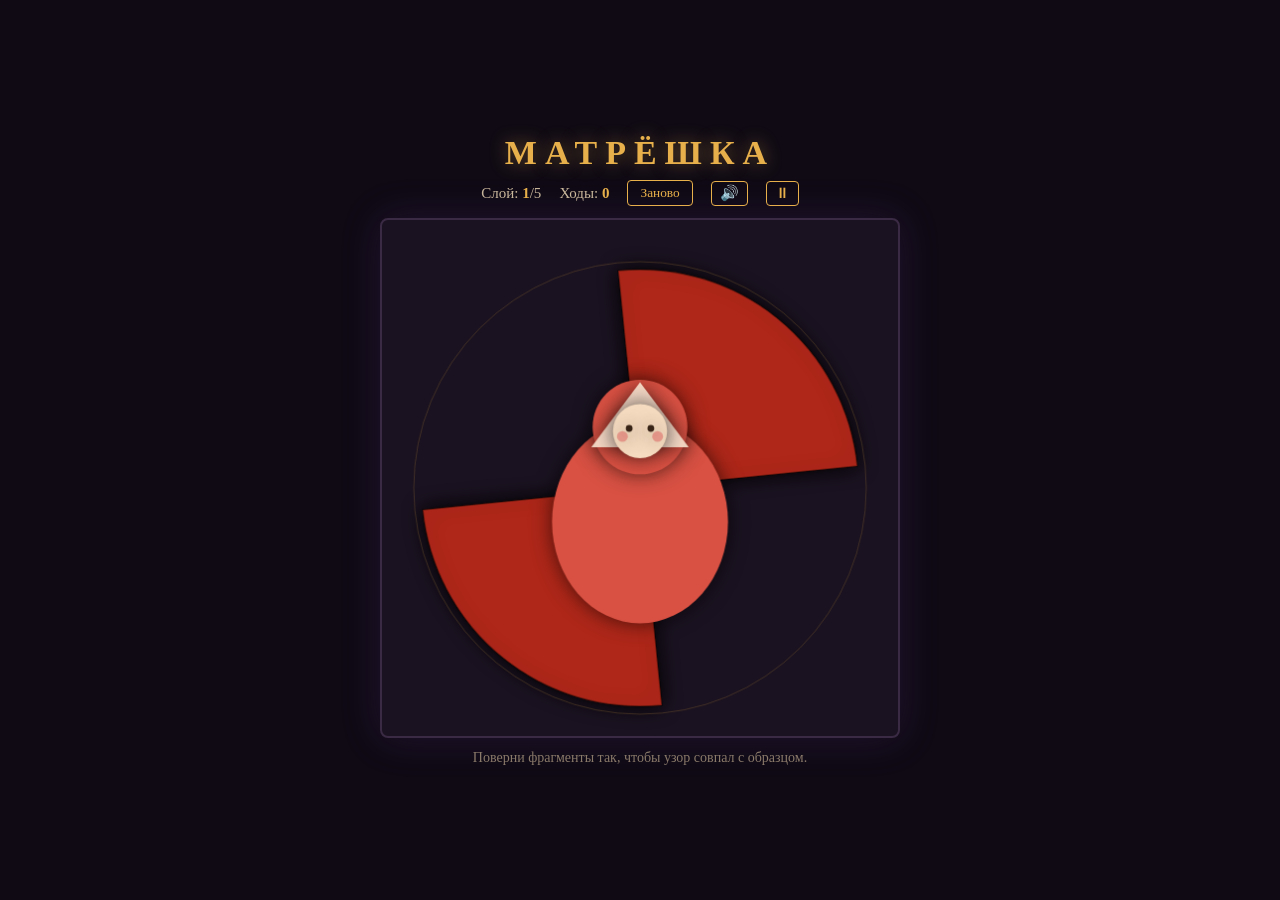
<file: 01_matryoshka/index.html>
<!DOCTYPE html>
<html lang="ru">
<head>
<meta charset="utf-8">
<meta name="viewport" content="width=device-width, initial-scale=1">
<title>Матрёшка — рекурсивный паззл</title>
<link rel="stylesheet" href="css/style.css">
  <link rel="stylesheet" href="css/qa.css">
</head>
<body>
<div id="app">
  <header>
    <h1>МАТРЁШКА</h1>
    <div id="hud">
      <span>Слой: <b id="layer">1</b>/5</span>
      <span>Ходы: <b id="moves">0</b></span>
      <button id="btn-reset">Заново</button>
    </div>
  </header>
  <canvas id="view" width="520" height="520"></canvas>
  <p id="hint">Поверни фрагменты так, чтобы узор совпал с образцом.</p>
  <div id="win" class="hidden">
    <h2>КУКЛА СОБРАНА</h2>
    <p>Все 5 слоёв раскрыты.</p>
    <button id="btn-again">Ещё раз</button>
  </div>
</div>
<script src="js/game.js"></script>
  <script src="js/qa.js"></script>
</body>
</html>
</file>
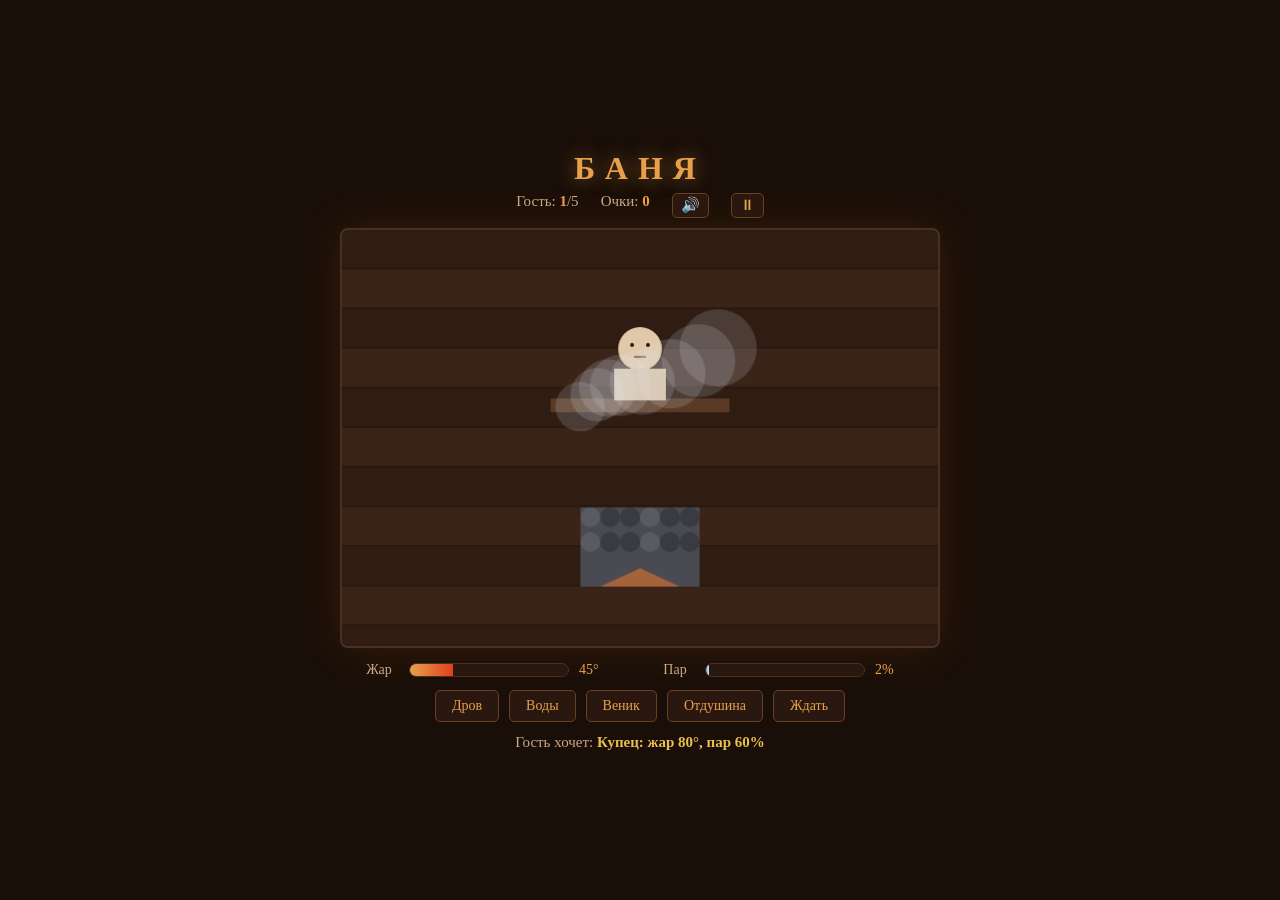
<file: 02_banya/index.html>
<!DOCTYPE html>
<html lang="ru">
<head>
<meta charset="utf-8">
<meta name="viewport" content="width=device-width, initial-scale=1">
<title>Баня — симулятор парения</title>
<link rel="stylesheet" href="css/style.css">
  <link rel="stylesheet" href="css/qa.css">
</head>
<body>
<div id="app">
  <header>
    <h1>БАНЯ</h1>
    <div id="hud">
      <span>Гость: <b id="guest">1</b>/5</span>
      <span>Очки: <b id="score">0</b></span>
    </div>
  </header>
  <canvas id="view" width="600" height="420"></canvas>
  <div id="gauges">
    <div class="gauge">
      <label>Жар</label>
      <div class="bar"><div id="heat-bar"></div></div>
      <span id="heat-val">60°</span>
    </div>
    <div class="gauge">
      <label>Пар</label>
      <div class="bar"><div id="steam-bar"></div></div>
      <span id="steam-val">0%</span>
    </div>
  </div>
  <div id="controls">
    <button data-act="wood">Дров</button>
    <button data-act="water">Воды</button>
    <button data-act="venik">Веник</button>
    <button data-act="vent">Отдушина</button>
    <button data-act="rest">Ждать</button>
  </div>
  <p id="hint">Гость хочет: <b id="want">?</b></p>
  <div id="win" class="hidden">
    <h2>ВСЕ ДОВОЛЬНЫ</h2>
    <p>Счёт: <b id="final-score">0</b></p>
    <button id="btn-again">Ещё раз</button>
  </div>
</div>
<script src="js/game.js"></script>
  <script src="js/qa.js"></script>
</body>
</html>
</file>
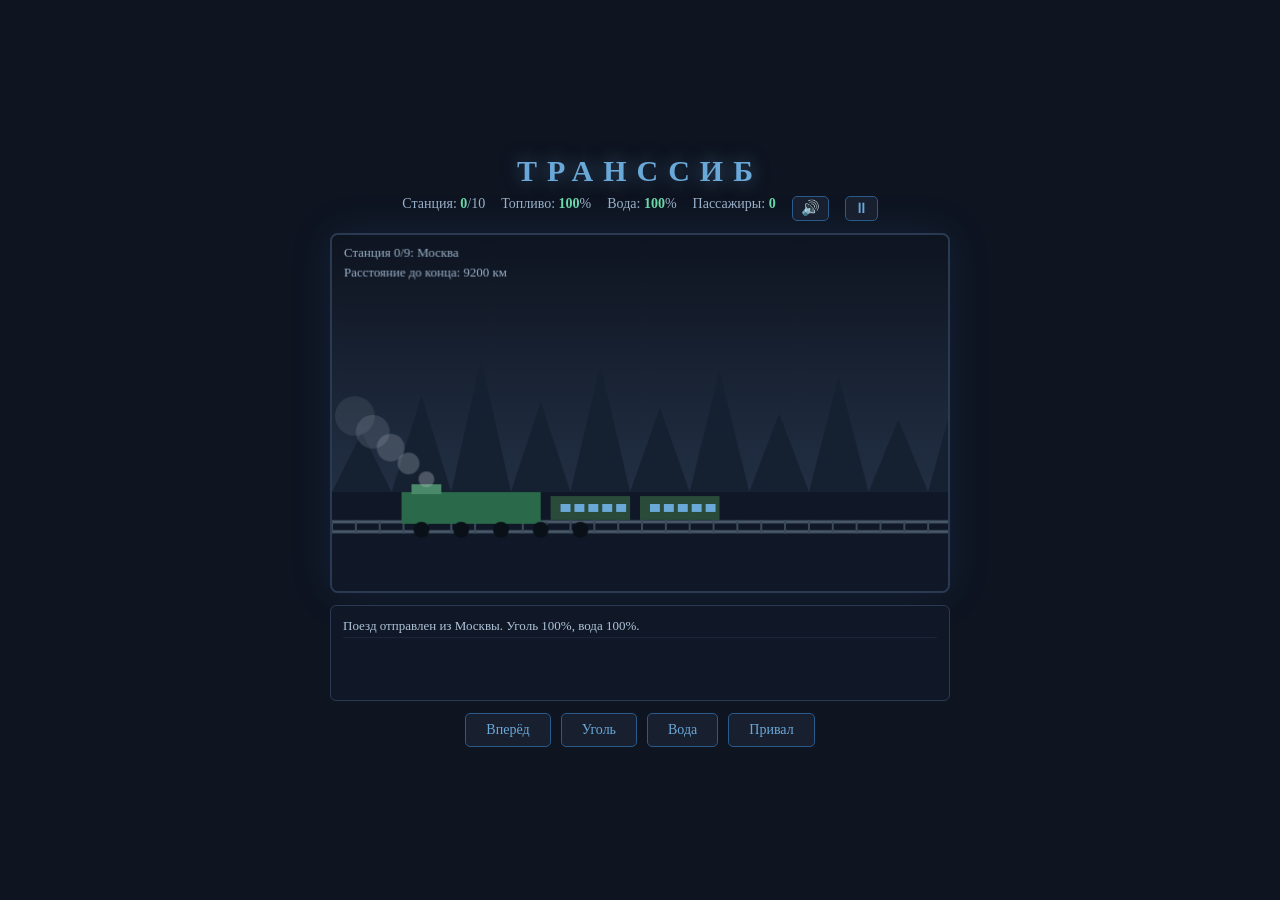
<file: 03_transsib/index.html>
<!DOCTYPE html>
<html lang="ru">
<head>
<meta charset="utf-8">
<meta name="viewport" content="width=device-width, initial-scale=1">
<title>Транссиб — менеджмент поезда</title>
<link rel="stylesheet" href="css/style.css">
  <link rel="stylesheet" href="css/qa.css">
</head>
<body>
<div id="app">
  <header>
    <h1>ТРАНССИБ</h1>
    <div id="hud">
      <span>Станция: <b id="station">0</b>/10</span>
      <span>Топливо: <b id="coal">100</b>%</span>
      <span>Вода: <b id="water">100</b>%</span>
      <span>Пассажиры: <b id="passengers">0</b></span>
    </div>
  </header>
  <canvas id="view" width="620" height="360"></canvas>
  <div id="log"></div>
  <div id="controls">
    <button id="btn-go">Вперёд</button>
    <button id="btn-coal">Уголь</button>
    <button id="btn-water">Вода</button>
    <button id="btn-rest">Привал</button>
  </div>
  <div id="win" class="hidden">
    <h2 id="end-title">МОСКВА!</h2>
    <p id="end-text"></p>
    <button id="btn-again">Ещё раз</button>
  </div>
</div>
<script src="js/game.js"></script>
  <script src="js/qa.js"></script>
</body>
</html>
</file>
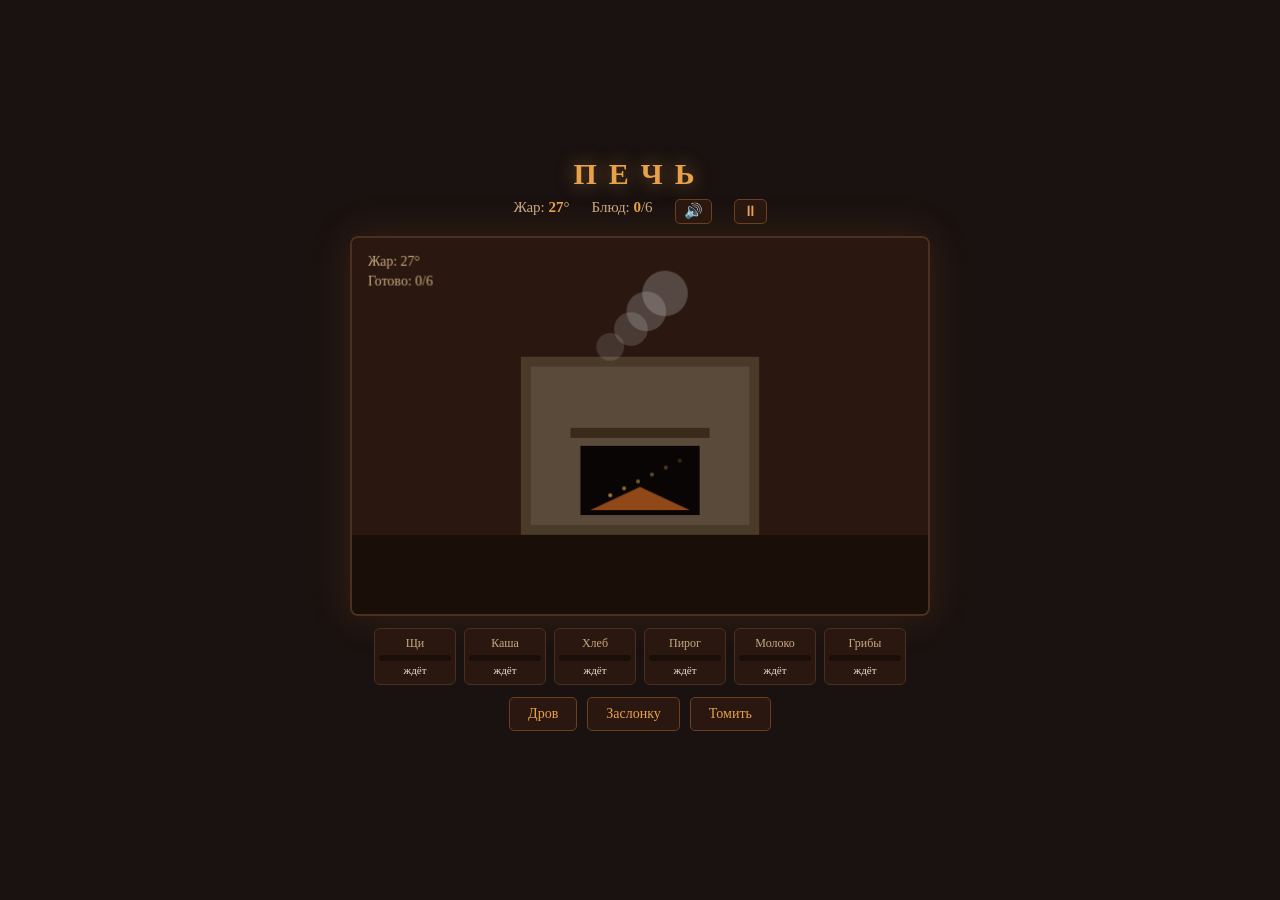
<file: 04_pech/index.html>
<!DOCTYPE html>
<html lang="ru">
<head>
<meta charset="utf-8">
<meta name="viewport" content="width=device-width, initial-scale=1">
<title>Русская печь — тайм-менеджмент томления</title>
<link rel="stylesheet" href="css/style.css">
  <link rel="stylesheet" href="css/qa.css">
</head>
<body>
<div id="app">
  <header>
    <h1>ПЕЧЬ</h1>
    <div id="hud">
      <span>Жар: <b id="heat">0</b>°</span>
      <span>Блюд: <b id="dishes">0</b>/6</span>
    </div>
  </header>
  <canvas id="view" width="580" height="380"></canvas>
  <div id="pots"></div>
  <div id="controls">
    <button data-act="wood">Дров</button>
    <button data-act="damper">Заслонку</button>
    <button data-act="wait">Томить</button>
  </div>
  <div id="win" class="hidden">
    <h2 id="end-title">ПЕЧЬ ИСТОПЛЕНА</h2>
    <p id="end-text"></p>
    <button id="btn-again">Ещё раз</button>
  </div>
</div>
<script src="js/game.js"></script>
  <script src="js/qa.js"></script>
</body>
</html>
</file>
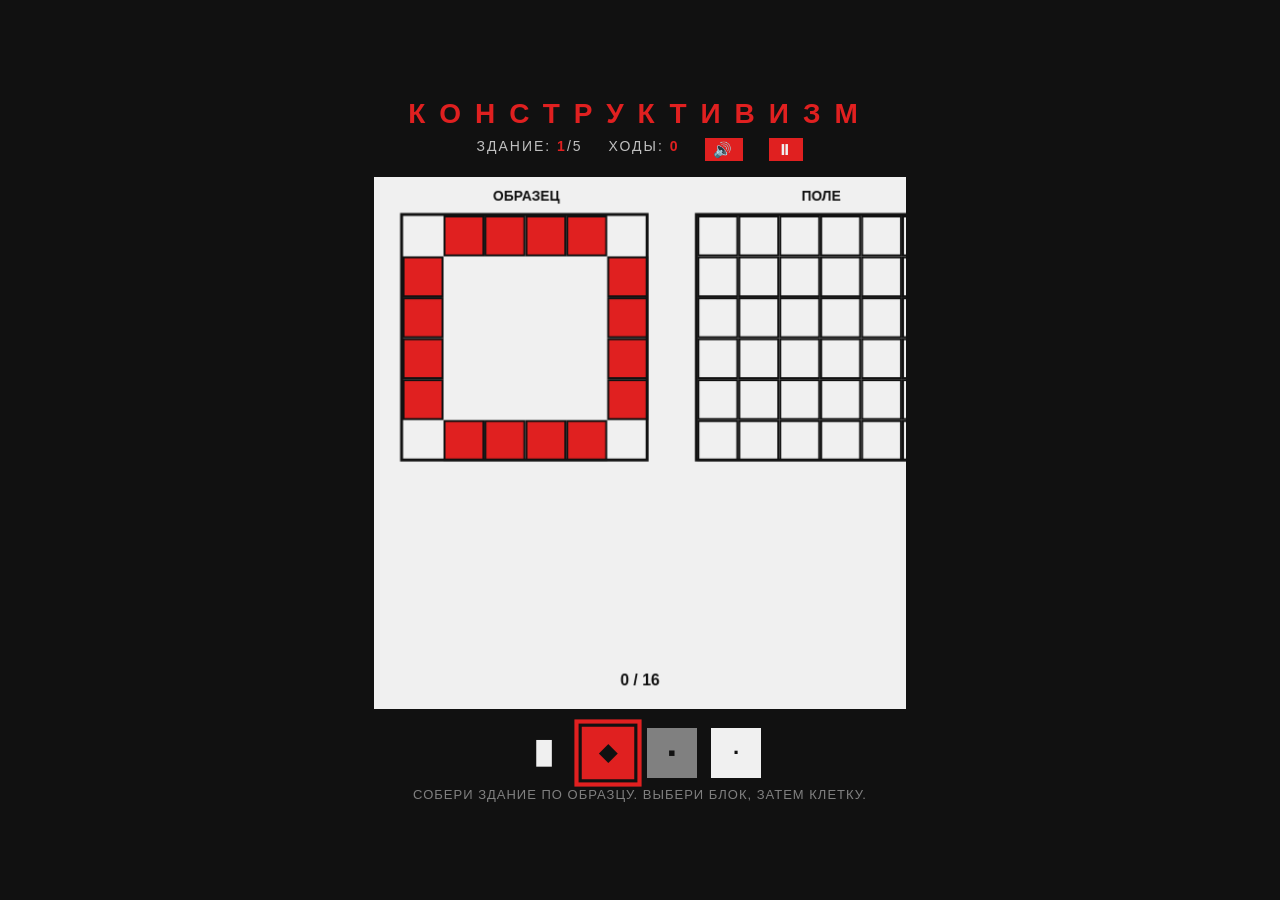
<file: 05_konstruktivizm/index.html>
<!DOCTYPE html>
<html lang="ru">
<head>
<meta charset="utf-8">
<meta name="viewport" content="width=device-width, initial-scale=1">
<title>Конструктивизм — архитектурный паззл</title>
<link rel="stylesheet" href="css/style.css">
  <link rel="stylesheet" href="css/qa.css">
</head>
<body>
<div id="app">
  <header>
    <h1>КОНСТРУКТИВИЗМ</h1>
    <div id="hud">
      <span>Здание: <b id="bldg">1</b>/5</span>
      <span>Ходы: <b id="moves">0</b></span>
    </div>
  </header>
  <canvas id="view" width="540" height="540"></canvas>
  <div id="palette"></div>
  <p id="hint">Собери здание по образцу. Выбери блок, затем клетку.</p>
  <div id="win" class="hidden">
    <h2>ГОРОД ПОСТРОЕН</h2>
    <p id="end-text"></p>
    <button id="btn-again">Ещё раз</button>
  </div>
</div>
<script src="js/game.js"></script>
  <script src="js/qa.js"></script>
</body>
</html>
</file>
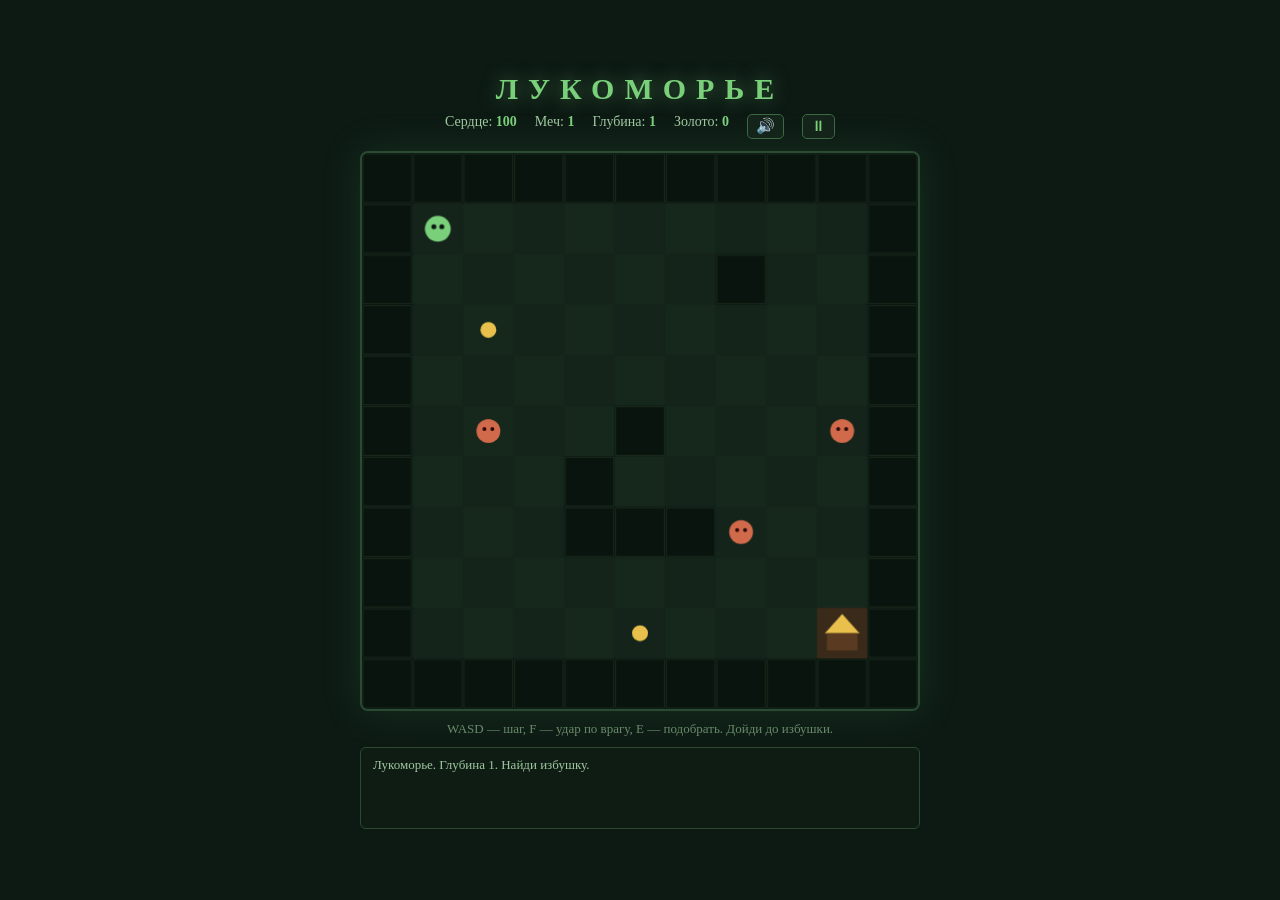
<file: 06_lukomorye/index.html>
<!DOCTYPE html>
<html lang="ru">
<head>
<meta charset="utf-8">
<meta name="viewport" content="width=device-width, initial-scale=1">
<title>Лукоморье — сказочный рогалик</title>
<link rel="stylesheet" href="css/style.css">
  <link rel="stylesheet" href="css/qa.css">
</head>
<body>
<div id="app">
  <header>
    <h1>ЛУКОМОРЬЕ</h1>
    <div id="hud">
      <span>Сердце: <b id="hp">100</b></span>
      <span>Меч: <b id="sword">1</b></span>
      <span>Глубина: <b id="depth">1</b></span>
      <span>Золото: <b id="gold">0</b></span>
    </div>
  </header>
  <canvas id="view" width="560" height="560"></canvas>
  <p id="hint">WASD — шаг, F — удар по врагу, E — подобрать. Дойди до избушки.</p>
  <div id="log"></div>
  <div id="win" class="hidden">
    <h2 id="end-title">ИЗБУШКА НАЙДЕНА</h2>
    <p id="end-text"></p>
    <button id="btn-again">Новый забег</button>
  </div>
</div>
<script src="js/game.js"></script>
  <script src="js/qa.js"></script>
</body>
</html>
</file>
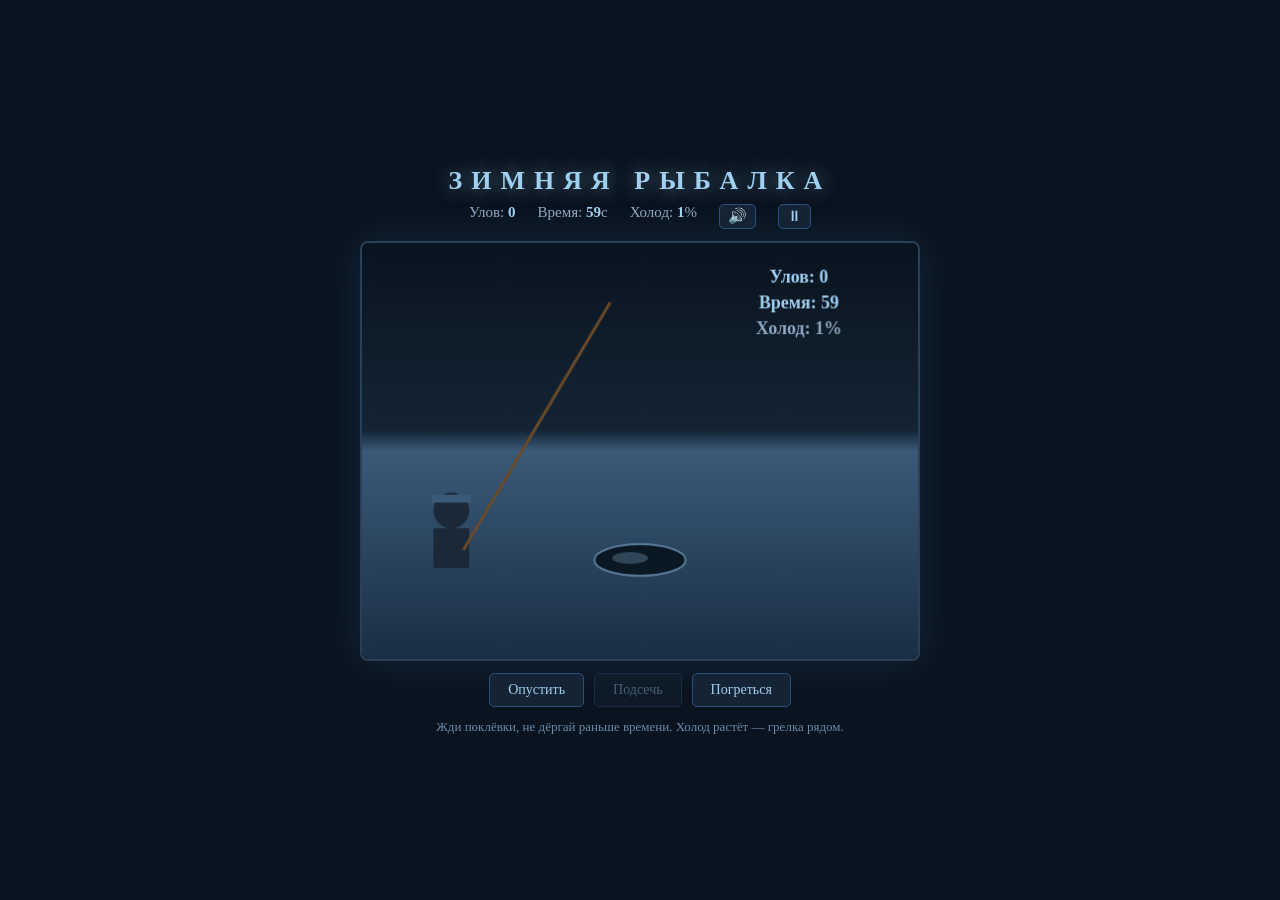
<file: 07_rybalka/index.html>
<!DOCTYPE html>
<html lang="ru">
<head>
<meta charset="utf-8">
<meta name="viewport" content="width=device-width, initial-scale=1">
<title>Зимняя рыбалка — лёд, лунка, терпение</title>
<link rel="stylesheet" href="css/style.css">
  <link rel="stylesheet" href="css/qa.css">
</head>
<body>
<div id="app">
  <header>
    <h1>ЗИМНЯЯ РЫБАЛКА</h1>
    <div id="hud">
      <span>Улов: <b id="catch">0</b></span>
      <span>Время: <b id="time">60</b>с</span>
      <span>Холод: <b id="cold">0</b>%</span>
    </div>
  </header>
  <canvas id="view" width="560" height="420"></canvas>
  <div id="controls">
    <button id="btn-drop">Опустить</button>
    <button id="btn-pull">Подсечь</button>
    <button id="btn-warm">Погреться</button>
  </div>
  <p id="hint">Жди поклёвки, не дёргай раньше времени. Холод растёт — грелка рядом.</p>
  <div id="win" class="hidden">
    <h2 id="end-title">РЫБАЛКА УДАЛАСЬ</h2>
    <p id="end-text"></p>
    <button id="btn-again">Ещё раз</button>
  </div>
</div>
<script src="js/game.js"></script>
  <script src="js/qa.js"></script>
</body>
</html>
</file>
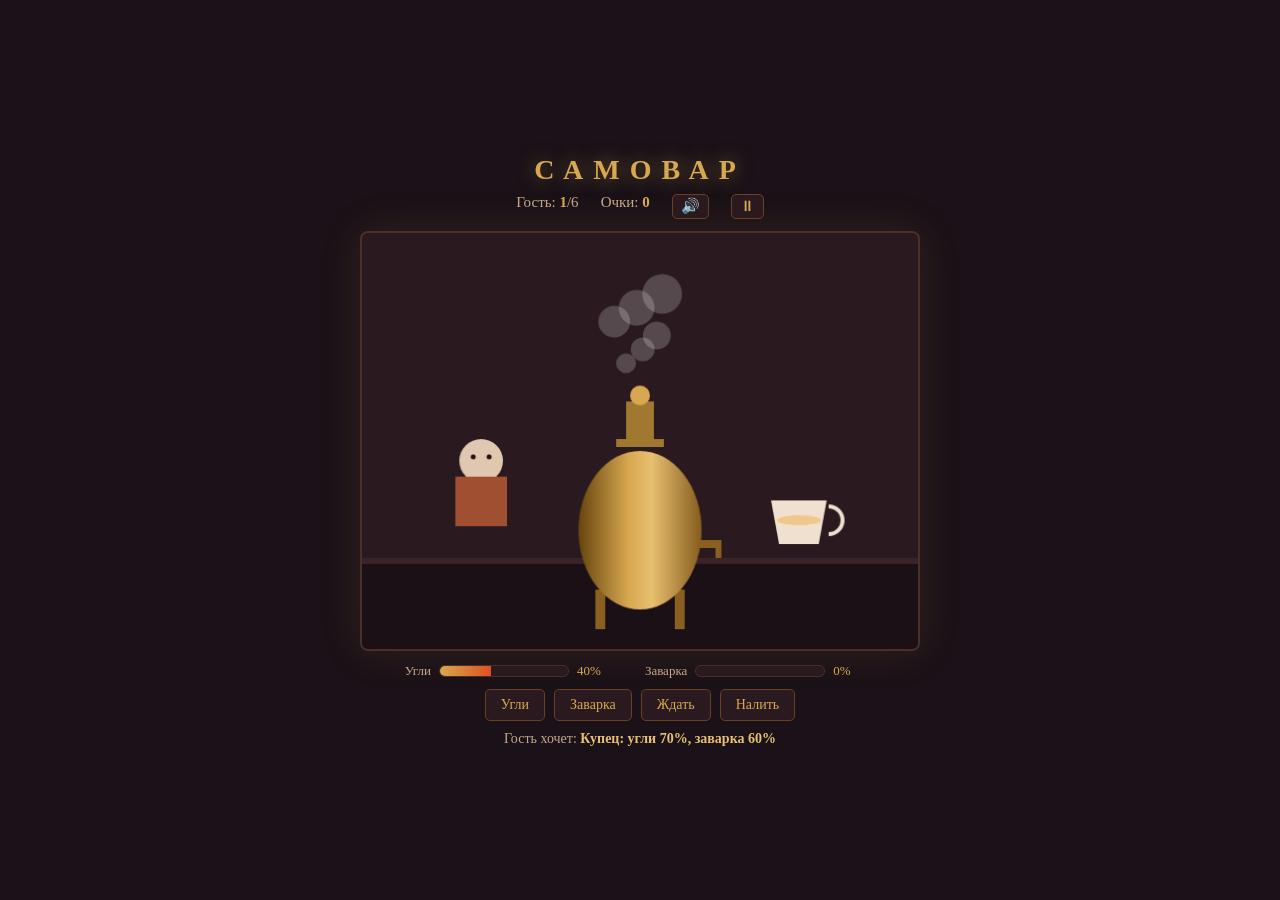
<file: 08_samovar/index.html>
<!DOCTYPE html>
<html lang="ru">
<head>
<meta charset="utf-8">
<meta name="viewport" content="width=device-width, initial-scale=1">
<title>Самовар — чайная церемония</title>
<link rel="stylesheet" href="css/style.css">
  <link rel="stylesheet" href="css/qa.css">
</head>
<body>
<div id="app">
  <header>
    <h1>САМОВАР</h1>
    <div id="hud">
      <span>Гость: <b id="guest">1</b>/6</span>
      <span>Очки: <b id="score">0</b></span>
    </div>
  </header>
  <canvas id="view" width="560" height="420"></canvas>
  <div id="gauges">
    <div class="gauge"><label>Угли</label><div class="bar"><div id="coal-bar"></div></div><span id="coal-val">40%</span></div>
    <div class="gauge"><label>Заварка</label><div class="bar"><div id="tea-bar"></div></div><span id="tea-val">0%</span></div>
  </div>
  <div id="controls">
    <button data-act="coal">Угли</button>
    <button data-act="tea">Заварка</button>
    <button data-act="wait">Ждать</button>
    <button data-act="serve">Налить</button>
  </div>
  <p id="hint">Гость хочет: <b id="want">?</b></p>
  <div id="win" class="hidden">
    <h2 id="end-title">ВСЕ НАПОЕНЫ</h2>
    <p id="end-text"></p>
    <button id="btn-again">Ещё раз</button>
  </div>
</div>
<script src="js/game.js"></script>
  <script src="js/qa.js"></script>
</body>
</html>
</file>
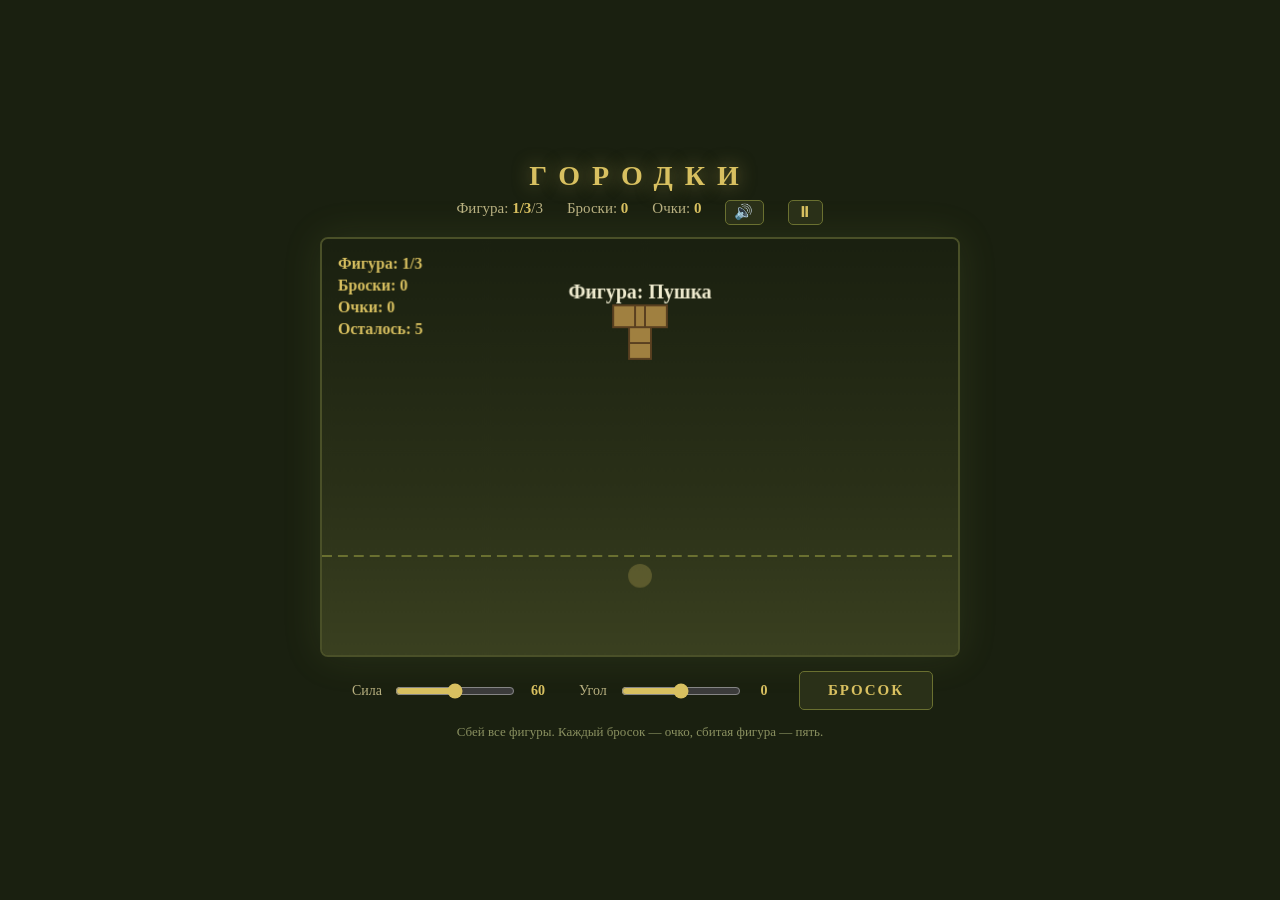
<file: 09_gorodki/index.html>
<!DOCTYPE html>
<html lang="ru">
<head>
<meta charset="utf-8">
<meta name="viewport" content="width=device-width, initial-scale=1">
<title>Городки — народная игра</title>
<link rel="stylesheet" href="css/style.css">
  <link rel="stylesheet" href="css/qa.css">
</head>
<body>
<div id="app">
  <header>
    <h1>ГОРОДКИ</h1>
    <div id="hud">
      <span>Фигура: <b id="fig">1</b>/3</span>
      <span>Броски: <b id="throws">0</b></span>
      <span>Очки: <b id="score">0</b></span>
    </div>
  </header>
  <canvas id="view" width="640" height="420"></canvas>
  <div id="controls">
    <div class="slider">
      <label>Сила</label>
      <input type="range" id="power" min="20" max="100" value="60">
      <span id="power-val">60</span>
    </div>
    <div class="slider">
      <label>Угол</label>
      <input type="range" id="angle" min="-30" max="30" value="0">
      <span id="angle-val">0</span>
    </div>
    <button id="btn-throw">БРОСОК</button>
  </div>
  <p id="hint">Сбей все фигуры. Каждый бросок — очко, сбитая фигура — пять.</p>
  <div id="win" class="hidden">
    <h2 id="end-title">ГОРОД ВЗЯТ</h2>
    <p id="end-text"></p>
    <button id="btn-again">Ещё раз</button>
  </div>
</div>
<script src="js/game.js"></script>
  <script src="js/qa.js"></script>
</body>
</html>
</file>
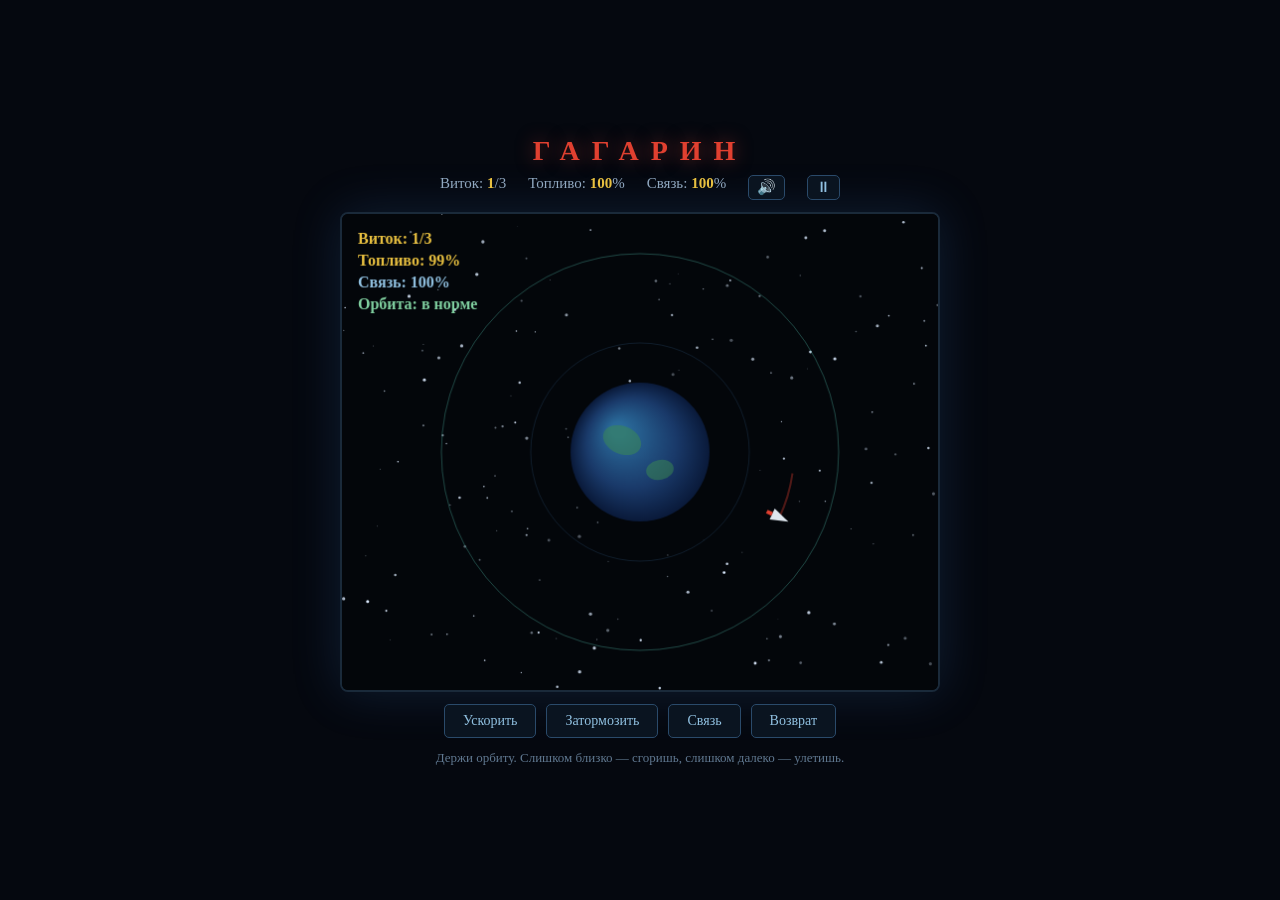
<file: 10_gagarin/index.html>
<!DOCTYPE html>
<html lang="ru">
<head>
<meta charset="utf-8">
<meta name="viewport" content="width=device-width, initial-scale=1">
<title>Гагарин — орбитальный симулятор</title>
<link rel="stylesheet" href="css/style.css">
  <link rel="stylesheet" href="css/qa.css">
</head>
<body>
<div id="app">
  <header>
    <h1>ГАГАРИН</h1>
    <div id="hud">
      <span>Виток: <b id="orbit">1</b>/3</span>
      <span>Топливо: <b id="fuel">100</b>%</span>
      <span>Связь: <b id="signal">100</b>%</span>
    </div>
  </header>
  <canvas id="view" width="600" height="480"></canvas>
  <div id="controls">
    <button data-act="boost">Ускорить</button>
    <button data-act="brake">Затормозить</button>
    <button data-act="radio">Связь</button>
    <button data-act="return">Возврат</button>
  </div>
  <p id="hint">Держи орбиту. Слишком близко — сгоришь, слишком далеко — улетишь.</p>
  <div id="win" class="hidden">
    <h2 id="end-title">ПОЕХАЛИ!</h2>
    <p id="end-text"></p>
    <button id="btn-again">Ещё раз</button>
  </div>
</div>
<script src="js/game.js"></script>
  <script src="js/qa.js"></script>
</body>
</html>
</file>
<file: 01_matryoshka/css/style.css>
* { box-sizing: border-box; margin: 0; padding: 0; }
body {
  background: #0f0a14;
  color: #f2e6d8;
  font-family: "Georgia", serif;
  display: flex; justify-content: center; align-items: center;
  min-height: 100vh;
}
#app { text-align: center; }
header { margin-bottom: 12px; }
h1 {
  font-size: 34px; letter-spacing: 8px;
  color: #e8b04b;
  text-shadow: 0 0 18px rgba(232,176,75,.45);
}
#hud {
  display: flex; gap: 18px; justify-content: center; align-items: center;
  margin-top: 8px; font-size: 15px; color: #c9b79c;
}
#hud b { color: #e8b04b; }
button {
  background: transparent; color: #e8b04b;
  border: 1px solid #e8b04b; border-radius: 4px;
  padding: 4px 12px; cursor: pointer; font-family: inherit;
  transition: background .15s;
}
button:hover { background: rgba(232,176,75,.15); }
canvas {
  background: #1a1220;
  border: 2px solid #3a2a44;
  border-radius: 8px;
  box-shadow: 0 0 40px rgba(120,60,180,.18);
  cursor: pointer;
  display: block; margin: 0 auto;
}
#hint { margin-top: 12px; font-size: 14px; color: #8a7a6a; }
#win {
  position: fixed; inset: 0;
  background: rgba(15,10,20,.92);
  display: flex; flex-direction: column;
  justify-content: center; align-items: center; gap: 14px;
}
#win.hidden { display: none; }
#win h2 {
  font-size: 30px; letter-spacing: 6px; color: #e8b04b;
  text-shadow: 0 0 20px rgba(232,176,75,.6);
}
</file>
<file: 01_matryoshka/css/qa.css>
/* QA-модуль Russia Games — адаптив и кнопки. */
#qa-mute, #qa-pause {
  min-width: 32px;
  font-size: 15px;
  line-height: 1;
  padding: 4px 8px;
}
@media (max-width: 640px) {
  h1 { font-size: 24px; letter-spacing: 4px; }
  #hud { gap: 10px; font-size: 13px; flex-wrap: wrap; }
  canvas { max-width: 100vw; height: auto !important; }
  #win h2 { font-size: 22px; }
}
body.qa-paused::after {
  content: "ПАУЗА";
  position: fixed; inset: 0;
  display: flex; align-items: center; justify-content: center;
  background: rgba(0,0,0,.55);
  color: #fff; font: 700 48px Georgia, serif;
  letter-spacing: 12px;
  z-index: 9998;
  pointer-events: none;
}
</file>
<file: 02_banya/css/style.css>
* { box-sizing: border-box; margin: 0; padding: 0; }
body {
  background: #1a0f08;
  color: #f0e0cc;
  font-family: "Georgia", serif;
  display: flex; justify-content: center; align-items: center;
  min-height: 100vh;
}
#app { text-align: center; }
header { margin-bottom: 10px; }
h1 {
  font-size: 32px; letter-spacing: 10px; color: #e8a04b;
  text-shadow: 0 0 18px rgba(232,160,75,.5);
}
#hud {
  display: flex; gap: 22px; justify-content: center;
  margin-top: 6px; font-size: 15px; color: #c9a882;
}
#hud b { color: #e8a04b; }
canvas {
  background: #2a1810;
  border: 2px solid #4a3020;
  border-radius: 8px;
  box-shadow: 0 0 40px rgba(200,100,40,.15);
  display: block; margin: 0 auto;
}
#gauges {
  display: flex; gap: 30px; justify-content: center;
  margin: 14px 0 10px;
}
.gauge { display: flex; align-items: center; gap: 10px; font-size: 14px; }
.gauge label { color: #c9a882; min-width: 40px; }
.bar {
  width: 160px; height: 14px;
  background: #2a1810; border: 1px solid #4a3020; border-radius: 7px;
  overflow: hidden;
}
#heat-bar {
  height: 100%; width: 60%;
  background: linear-gradient(90deg, #e8a04b, #e04020);
  transition: width .3s;
}
#steam-bar {
  height: 100%; width: 0%;
  background: linear-gradient(90deg, #6aa8d8, #d8e8f0);
  transition: width .3s;
}
#heat-val, #steam-val { min-width: 46px; text-align: left; color: #e8a04b; }
#controls {
  display: flex; gap: 10px; justify-content: center; margin: 12px 0;
}
button {
  background: #2a1810; color: #e8a04b;
  border: 1px solid #6a4020; border-radius: 5px;
  padding: 7px 16px; cursor: pointer;
  font-family: inherit; font-size: 14px;
  transition: background .15s;
}
button:hover { background: #3a2418; }
button:active { transform: translateY(1px); }
#hint { margin-top: 8px; font-size: 15px; color: #c9a882; }
#hint b { color: #e8c04b; }
#win {
  position: fixed; inset: 0;
  background: rgba(26,15,8,.94);
  display: flex; flex-direction: column;
  justify-content: center; align-items: center; gap: 14px;
}
#win.hidden { display: none; }
#win h2 {
  font-size: 30px; letter-spacing: 6px; color: #e8a04b;
  text-shadow: 0 0 20px rgba(232,160,75,.6);
}
</file>
<file: 02_banya/css/qa.css>
/* QA-модуль Russia Games — адаптив и кнопки. */
#qa-mute, #qa-pause {
  min-width: 32px;
  font-size: 15px;
  line-height: 1;
  padding: 4px 8px;
}
@media (max-width: 640px) {
  h1 { font-size: 24px; letter-spacing: 4px; }
  #hud { gap: 10px; font-size: 13px; flex-wrap: wrap; }
  canvas { max-width: 100vw; height: auto !important; }
  #win h2 { font-size: 22px; }
}
body.qa-paused::after {
  content: "ПАУЗА";
  position: fixed; inset: 0;
  display: flex; align-items: center; justify-content: center;
  background: rgba(0,0,0,.55);
  color: #fff; font: 700 48px Georgia, serif;
  letter-spacing: 12px;
  z-index: 9998;
  pointer-events: none;
}
</file>
<file: 03_transsib/css/style.css>
* { box-sizing: border-box; margin: 0; padding: 0; }
body {
  background: #0e1420;
  color: #dde6f0;
  font-family: "Georgia", serif;
  display: flex; justify-content: center; align-items: center;
  min-height: 100vh;
}
#app { text-align: center; max-width: 660px; }
h1 {
  font-size: 30px; letter-spacing: 10px; color: #6aa8d8;
  text-shadow: 0 0 18px rgba(106,168,216,.5);
}
#hud {
  display: flex; gap: 16px; justify-content: center; flex-wrap: wrap;
  margin: 8px 0 12px; font-size: 14px; color: #9ab0c8;
}
#hud b { color: #6ad8a8; }
canvas {
  background: #182030;
  border: 2px solid #2a3a52;
  border-radius: 8px;
  box-shadow: 0 0 40px rgba(60,120,200,.15);
  display: block; margin: 0 auto;
}
#log {
  height: 96px; overflow-y: auto;
  background: #101828; border: 1px solid #2a3a52; border-radius: 6px;
  margin: 12px 0; padding: 8px 12px;
  font-size: 13px; line-height: 1.5; text-align: left;
  color: #b0c4d8;
}
#log div { border-bottom: 1px solid rgba(60,90,120,.2); padding: 2px 0; }
#controls { display: flex; gap: 10px; justify-content: center; }
button {
  background: #182030; color: #6aa8d8;
  border: 1px solid #2a5a8a; border-radius: 5px;
  padding: 8px 20px; cursor: pointer;
  font-family: inherit; font-size: 14px;
  transition: background .15s;
}
button:hover { background: #203048; }
button:disabled { opacity: .4; cursor: default; }
#win {
  position: fixed; inset: 0;
  background: rgba(14,20,32,.94);
  display: flex; flex-direction: column;
  justify-content: center; align-items: center; gap: 14px;
}
#win.hidden { display: none; }
#win h2 { font-size: 30px; letter-spacing: 6px; color: #6ad8a8; }
#end-text { font-size: 16px; color: #9ab0c8; max-width: 480px; }
</file>
<file: 03_transsib/css/qa.css>
/* QA-модуль Russia Games — адаптив и кнопки. */
#qa-mute, #qa-pause {
  min-width: 32px;
  font-size: 15px;
  line-height: 1;
  padding: 4px 8px;
}
@media (max-width: 640px) {
  h1 { font-size: 24px; letter-spacing: 4px; }
  #hud { gap: 10px; font-size: 13px; flex-wrap: wrap; }
  canvas { max-width: 100vw; height: auto !important; }
  #win h2 { font-size: 22px; }
}
body.qa-paused::after {
  content: "ПАУЗА";
  position: fixed; inset: 0;
  display: flex; align-items: center; justify-content: center;
  background: rgba(0,0,0,.55);
  color: #fff; font: 700 48px Georgia, serif;
  letter-spacing: 12px;
  z-index: 9998;
  pointer-events: none;
}
</file>
<file: 04_pech/css/style.css>
* { box-sizing: border-box; margin: 0; padding: 0; }
body {
  background: #1a1210;
  color: #f0e0cc;
  font-family: "Georgia", serif;
  display: flex; justify-content: center; align-items: center;
  min-height: 100vh;
}
#app { text-align: center; max-width: 620px; }
h1 {
  font-size: 30px; letter-spacing: 12px; color: #e8a04b;
  text-shadow: 0 0 18px rgba(232,160,75,.5);
}
#hud {
  display: flex; gap: 22px; justify-content: center;
  margin: 8px 0 12px; font-size: 15px; color: #c9a882;
}
#hud b { color: #e8a04b; }
canvas {
  background: #2a1810;
  border: 2px solid #4a3020;
  border-radius: 8px;
  box-shadow: 0 0 40px rgba(200,100,40,.18);
  display: block; margin: 0 auto;
}
#pots {
  display: flex; gap: 8px; justify-content: center; flex-wrap: wrap;
  margin: 12px 0;
}
.pot {
  width: 82px; padding: 6px 4px;
  background: #2a1810; border: 1px solid #4a3020; border-radius: 6px;
  font-size: 12px; line-height: 1.35;
}
.pot .name { color: #c9a882; }
.pot .bar {
  height: 6px; background: #1a0f08; border-radius: 3px;
  margin: 4px 0 2px; overflow: hidden;
}
.pot .fill { height: 100%; background: #e8a04b; transition: width .3s; }
.pot.done .fill { background: #6ad8a8; }
.pot.burnt .fill { background: #d06a4a; }
.pot .status { font-size: 11px; }
#controls { display: flex; gap: 10px; justify-content: center; margin: 12px 0; }
button {
  background: #2a1810; color: #e8a04b;
  border: 1px solid #6a4020; border-radius: 5px;
  padding: 8px 18px; cursor: pointer;
  font-family: inherit; font-size: 14px;
  transition: background .15s;
}
button:hover { background: #3a2418; }
button:disabled { opacity: .4; cursor: default; }
#win {
  position: fixed; inset: 0;
  background: rgba(26,18,16,.94);
  display: flex; flex-direction: column;
  justify-content: center; align-items: center; gap: 14px;
}
#win.hidden { display: none; }
#win h2 { font-size: 28px; letter-spacing: 6px; color: #e8a04b; }
#end-text { color: #c9a882; max-width: 460px; }
</file>
<file: 04_pech/css/qa.css>
/* QA-модуль Russia Games — адаптив и кнопки. */
#qa-mute, #qa-pause {
  min-width: 32px;
  font-size: 15px;
  line-height: 1;
  padding: 4px 8px;
}
@media (max-width: 640px) {
  h1 { font-size: 24px; letter-spacing: 4px; }
  #hud { gap: 10px; font-size: 13px; flex-wrap: wrap; }
  canvas { max-width: 100vw; height: auto !important; }
  #win h2 { font-size: 22px; }
}
body.qa-paused::after {
  content: "ПАУЗА";
  position: fixed; inset: 0;
  display: flex; align-items: center; justify-content: center;
  background: rgba(0,0,0,.55);
  color: #fff; font: 700 48px Georgia, serif;
  letter-spacing: 12px;
  z-index: 9998;
  pointer-events: none;
}
</file>
<file: 05_konstruktivizm/css/style.css>
* { box-sizing: border-box; margin: 0; padding: 0; }
body {
  background: #111111;
  color: #f0f0f0;
  font-family: "Arial Narrow", "Helvetica", sans-serif;
  display: flex; justify-content: center; align-items: center;
  min-height: 100vh;
}
#app { text-align: center; max-width: 600px; }
h1 {
  font-size: 28px; letter-spacing: 14px; color: #e02020;
  font-weight: 900; text-transform: uppercase;
}
#hud {
  display: flex; gap: 26px; justify-content: center;
  margin: 8px 0 12px; font-size: 14px; letter-spacing: 2px;
  color: #c0c0c0; text-transform: uppercase;
}
#hud b { color: #e02020; }
canvas {
  background: #f0f0f0;
  border: 4px solid #111;
  display: block; margin: 0 auto;
}
#palette {
  display: flex; gap: 8px; justify-content: center;
  margin: 12px 0 6px;
}
.block-btn {
  width: 56px; height: 56px;
  border: 3px solid #111; cursor: pointer;
  display: flex; justify-content: center; align-items: center;
  font-size: 22px; font-weight: 900; color: #111;
  background: #f0f0f0;
  transition: transform .1s, box-shadow .1s;
}
.block-btn:hover { transform: scale(1.08); }
.block-btn.active {
  box-shadow: 0 0 0 4px #e02020;
  transform: scale(1.05);
}
#hint {
  font-size: 13px; color: #808080; letter-spacing: 1px;
  margin-top: 6px; text-transform: uppercase;
}
#win {
  position: fixed; inset: 0;
  background: rgba(17,17,17,.95);
  display: flex; flex-direction: column;
  justify-content: center; align-items: center; gap: 14px;
}
#win.hidden { display: none; }
#win h2 {
  font-size: 30px; letter-spacing: 8px; color: #e02020;
  font-weight: 900; text-transform: uppercase;
}
#end-text { color: #c0c0c0; max-width: 460px; }
button {
  background: #e02020; color: #f0f0f0;
  border: none; padding: 10px 26px;
  font-family: inherit; font-size: 14px; font-weight: 900;
  letter-spacing: 3px; text-transform: uppercase;
  cursor: pointer;
}
button:hover { background: #ff3030; }
</file>
<file: 05_konstruktivizm/css/qa.css>
/* QA-модуль Russia Games — адаптив и кнопки. */
#qa-mute, #qa-pause {
  min-width: 32px;
  font-size: 15px;
  line-height: 1;
  padding: 4px 8px;
}
@media (max-width: 640px) {
  h1 { font-size: 24px; letter-spacing: 4px; }
  #hud { gap: 10px; font-size: 13px; flex-wrap: wrap; }
  canvas { max-width: 100vw; height: auto !important; }
  #win h2 { font-size: 22px; }
}
body.qa-paused::after {
  content: "ПАУЗА";
  position: fixed; inset: 0;
  display: flex; align-items: center; justify-content: center;
  background: rgba(0,0,0,.55);
  color: #fff; font: 700 48px Georgia, serif;
  letter-spacing: 12px;
  z-index: 9998;
  pointer-events: none;
}
</file>
<file: 06_lukomorye/css/style.css>
* { box-sizing: border-box; margin: 0; padding: 0; }
body {
  background: #0d1a14;
  color: #e0f0e0;
  font-family: "Georgia", serif;
  display: flex; justify-content: center; align-items: center;
  min-height: 100vh;
}
#app { text-align: center; max-width: 620px; }
h1 {
  font-size: 30px; letter-spacing: 10px; color: #7ad07a;
  text-shadow: 0 0 18px rgba(122,208,122,.5);
  font-variant: small-caps;
}
#hud {
  display: flex; gap: 18px; justify-content: center; flex-wrap: wrap;
  margin: 8px 0 12px; font-size: 14px; color: #a0c8a0;
}
#hud b { color: #7ad07a; }
canvas {
  background: #14241a;
  border: 2px solid #2a4a32;
  border-radius: 8px;
  box-shadow: 0 0 40px rgba(80,180,100,.15);
  display: block; margin: 0 auto;
}
#hint { margin-top: 10px; font-size: 13px; color: #6a8a6a; }
#log {
  height: 82px; overflow-y: auto; margin-top: 10px;
  background: #0e1c14; border: 1px solid #2a4a32; border-radius: 6px;
  padding: 6px 12px; font-size: 13px; line-height: 1.5; text-align: left;
  color: #a0c8a0;
}
#log div { padding: 1px 0; }
#win {
  position: fixed; inset: 0;
  background: rgba(13,26,20,.94);
  display: flex; flex-direction: column;
  justify-content: center; align-items: center; gap: 14px;
}
#win.hidden { display: none; }
#win h2 { font-size: 28px; letter-spacing: 6px; color: #7ad07a; }
#end-text { color: #a0c8a0; max-width: 460px; }
button {
  background: #14241a; color: #7ad07a;
  border: 1px solid #3a6a42; border-radius: 5px;
  padding: 9px 22px; cursor: pointer;
  font-family: inherit; font-size: 14px;
}
button:hover { background: #1a3020; }
</file>
<file: 06_lukomorye/css/qa.css>
/* QA-модуль Russia Games — адаптив и кнопки. */
#qa-mute, #qa-pause {
  min-width: 32px;
  font-size: 15px;
  line-height: 1;
  padding: 4px 8px;
}
@media (max-width: 640px) {
  h1 { font-size: 24px; letter-spacing: 4px; }
  #hud { gap: 10px; font-size: 13px; flex-wrap: wrap; }
  canvas { max-width: 100vw; height: auto !important; }
  #win h2 { font-size: 22px; }
}
body.qa-paused::after {
  content: "ПАУЗА";
  position: fixed; inset: 0;
  display: flex; align-items: center; justify-content: center;
  background: rgba(0,0,0,.55);
  color: #fff; font: 700 48px Georgia, serif;
  letter-spacing: 12px;
  z-index: 9998;
  pointer-events: none;
}
</file>
<file: 07_rybalka/css/style.css>
* { box-sizing: border-box; margin: 0; padding: 0; }
body {
  background: #0a1420;
  color: #e0eaf5;
  font-family: "Georgia", serif;
  display: flex; justify-content: center; align-items: center;
  min-height: 100vh;
}
#app { text-align: center; max-width: 620px; }
h1 {
  font-size: 26px; letter-spacing: 9px; color: #a0d0f0;
  text-shadow: 0 0 18px rgba(160,208,240,.5);
}
#hud {
  display: flex; gap: 22px; justify-content: center;
  margin: 8px 0 12px; font-size: 15px; color: #90a8c0;
}
#hud b { color: #a0d0f0; }
canvas {
  background: #142434;
  border: 2px solid #2a4058;
  border-radius: 8px;
  box-shadow: 0 0 40px rgba(80,140,200,.15);
  display: block; margin: 0 auto;
}
#controls { display: flex; gap: 10px; justify-content: center; margin: 12px 0; }
button {
  background: #142434; color: #a0d0f0;
  border: 1px solid #2a5080; border-radius: 5px;
  padding: 8px 18px; cursor: pointer;
  font-family: inherit; font-size: 14px;
}
button:hover { background: #1a2e44; }
button:disabled { opacity: .4; cursor: default; }
#hint { margin-top: 8px; font-size: 13px; color: #6a8aa8; }
#win {
  position: fixed; inset: 0;
  background: rgba(10,20,32,.94);
  display: flex; flex-direction: column;
  justify-content: center; align-items: center; gap: 14px;
}
#win.hidden { display: none; }
#win h2 { font-size: 28px; letter-spacing: 6px; color: #a0d0f0; }
#end-text { color: #90a8c0; max-width: 460px; }
</file>
<file: 07_rybalka/css/qa.css>
/* QA-модуль Russia Games — адаптив и кнопки. */
#qa-mute, #qa-pause {
  min-width: 32px;
  font-size: 15px;
  line-height: 1;
  padding: 4px 8px;
}
@media (max-width: 640px) {
  h1 { font-size: 24px; letter-spacing: 4px; }
  #hud { gap: 10px; font-size: 13px; flex-wrap: wrap; }
  canvas { max-width: 100vw; height: auto !important; }
  #win h2 { font-size: 22px; }
}
body.qa-paused::after {
  content: "ПАУЗА";
  position: fixed; inset: 0;
  display: flex; align-items: center; justify-content: center;
  background: rgba(0,0,0,.55);
  color: #fff; font: 700 48px Georgia, serif;
  letter-spacing: 12px;
  z-index: 9998;
  pointer-events: none;
}
</file>
<file: 08_samovar/css/style.css>
* { box-sizing: border-box; margin: 0; padding: 0; }
body {
  background: #1a1218;
  color: #f0e0d0;
  font-family: "Georgia", serif;
  display: flex; justify-content: center; align-items: center;
  min-height: 100vh;
}
#app { text-align: center; max-width: 620px; }
h1 {
  font-size: 28px; letter-spacing: 10px; color: #d8a850;
  text-shadow: 0 0 18px rgba(216,168,80,.5);
}
#hud {
  display: flex; gap: 22px; justify-content: center;
  margin: 8px 0 12px; font-size: 15px; color: #c8a888;
}
#hud b { color: #d8a850; }
canvas {
  background: #2a1a20;
  border: 2px solid #4a3028;
  border-radius: 8px;
  box-shadow: 0 0 40px rgba(200,120,60,.15);
  display: block; margin: 0 auto;
}
#gauges { display: flex; gap: 26px; justify-content: center; margin: 12px 0 8px; }
.gauge { display: flex; align-items: center; gap: 8px; font-size: 13px; color: #c8a888; }
.bar { width: 130px; height: 12px; background: #2a1a20; border: 1px solid #4a3028; border-radius: 6px; overflow: hidden; }
#coal-bar { height: 100%; width: 40%; background: linear-gradient(90deg, #d8a850, #e05020); transition: width .25s; }
#tea-bar { height: 100%; width: 0%; background: linear-gradient(90deg, #a05020, #d89040); transition: width .25s; }
#coal-val, #tea-val { min-width: 42px; text-align: left; color: #d8a850; }
#controls { display: flex; gap: 9px; justify-content: center; margin: 10px 0; }
button {
  background: #2a1a20; color: #d8a850;
  border: 1px solid #6a4020; border-radius: 5px;
  padding: 7px 15px; cursor: pointer;
  font-family: inherit; font-size: 14px;
}
button:hover { background: #3a2428; }
button:disabled { opacity: .4; cursor: default; }
#hint { font-size: 14px; color: #c8a888; margin-top: 6px; }
#hint b { color: #e8c070; }
#win {
  position: fixed; inset: 0;
  background: rgba(26,18,24,.94);
  display: flex; flex-direction: column;
  justify-content: center; align-items: center; gap: 14px;
}
#win.hidden { display: none; }
#win h2 { font-size: 28px; letter-spacing: 6px; color: #d8a850; }
#end-text { color: #c8a888; max-width: 460px; }
</file>
<file: 08_samovar/css/qa.css>
/* QA-модуль Russia Games — адаптив и кнопки. */
#qa-mute, #qa-pause {
  min-width: 32px;
  font-size: 15px;
  line-height: 1;
  padding: 4px 8px;
}
@media (max-width: 640px) {
  h1 { font-size: 24px; letter-spacing: 4px; }
  #hud { gap: 10px; font-size: 13px; flex-wrap: wrap; }
  canvas { max-width: 100vw; height: auto !important; }
  #win h2 { font-size: 22px; }
}
body.qa-paused::after {
  content: "ПАУЗА";
  position: fixed; inset: 0;
  display: flex; align-items: center; justify-content: center;
  background: rgba(0,0,0,.55);
  color: #fff; font: 700 48px Georgia, serif;
  letter-spacing: 12px;
  z-index: 9998;
  pointer-events: none;
}
</file>
<file: 09_gorodki/css/style.css>
* { box-sizing: border-box; margin: 0; padding: 0; }
body {
  background: #1a2010;
  color: #f0ecd0;
  font-family: "Georgia", serif;
  display: flex; justify-content: center; align-items: center;
  min-height: 100vh;
}
#app { text-align: center; max-width: 700px; }
h1 {
  font-size: 28px; letter-spacing: 12px; color: #d8c060;
  text-shadow: 0 0 18px rgba(216,192,96,.5);
}
#hud {
  display: flex; gap: 24px; justify-content: center;
  margin: 8px 0 12px; font-size: 15px; color: #b8b080;
}
#hud b { color: #d8c060; }
canvas {
  background: #2a3018;
  border: 2px solid #4a5028;
  border-radius: 8px;
  box-shadow: 0 0 40px rgba(160,180,80,.12);
  display: block; margin: 0 auto;
}
#controls {
  display: flex; gap: 20px; justify-content: center; align-items: center;
  margin: 14px 0; flex-wrap: wrap;
}
.slider { display: flex; align-items: center; gap: 8px; font-size: 14px; color: #b8b080; }
.slider label { min-width: 40px; }
.slider input[type=range] { width: 120px; accent-color: #d8c060; }
.slider span { min-width: 30px; color: #d8c060; font-weight: bold; }
button {
  background: #2a3018; color: #d8c060;
  border: 1px solid #6a7030; border-radius: 5px;
  padding: 10px 28px; cursor: pointer;
  font-family: inherit; font-size: 15px; font-weight: bold;
  letter-spacing: 2px;
}
button:hover { background: #3a4422; }
button:disabled { opacity: .4; cursor: default; }
#hint { font-size: 13px; color: #8a9060; margin-top: 6px; }
#win {
  position: fixed; inset: 0;
  background: rgba(26,32,16,.94);
  display: flex; flex-direction: column;
  justify-content: center; align-items: center; gap: 14px;
}
#win.hidden { display: none; }
#win h2 { font-size: 28px; letter-spacing: 6px; color: #d8c060; }
#end-text { color: #b8b080; max-width: 460px; }
</file>
<file: 09_gorodki/css/qa.css>
/* QA-модуль Russia Games — адаптив и кнопки. */
#qa-mute, #qa-pause {
  min-width: 32px;
  font-size: 15px;
  line-height: 1;
  padding: 4px 8px;
}
@media (max-width: 640px) {
  h1 { font-size: 24px; letter-spacing: 4px; }
  #hud { gap: 10px; font-size: 13px; flex-wrap: wrap; }
  canvas { max-width: 100vw; height: auto !important; }
  #win h2 { font-size: 22px; }
}
body.qa-paused::after {
  content: "ПАУЗА";
  position: fixed; inset: 0;
  display: flex; align-items: center; justify-content: center;
  background: rgba(0,0,0,.55);
  color: #fff; font: 700 48px Georgia, serif;
  letter-spacing: 12px;
  z-index: 9998;
  pointer-events: none;
}
</file>
<file: 10_gagarin/css/style.css>
* { box-sizing: border-box; margin: 0; padding: 0; }
body {
  background: #05080f;
  color: #dce8f0;
  font-family: "Georgia", serif;
  display: flex; justify-content: center; align-items: center;
  min-height: 100vh;
}
#app { text-align: center; max-width: 680px; }
h1 {
  font-size: 28px; letter-spacing: 12px; color: #e04030;
  text-shadow: 0 0 18px rgba(224,64,48,.5);
  font-weight: bold;
}
#hud {
  display: flex; gap: 22px; justify-content: center;
  margin: 8px 0 12px; font-size: 15px; color: #90a8c0;
}
#hud b { color: #e8c040; }
canvas {
  background: #03060a;
  border: 2px solid #1a2a3a;
  border-radius: 8px;
  box-shadow: 0 0 50px rgba(60,120,200,.2);
  display: block; margin: 0 auto;
}
#controls { display: flex; gap: 10px; justify-content: center; margin: 12px 0; }
button {
  background: #0a1420; color: #90c0e0;
  border: 1px solid #2a4a6a; border-radius: 5px;
  padding: 8px 18px; cursor: pointer;
  font-family: inherit; font-size: 14px;
  transition: background .15s;
}
button:hover { background: #142030; }
button:disabled { opacity: .4; cursor: default; }
#hint { margin-top: 8px; font-size: 13px; color: #607890; }
#win {
  position: fixed; inset: 0;
  background: rgba(5,8,15,.95);
  display: flex; flex-direction: column;
  justify-content: center; align-items: center; gap: 14px;
}
#win.hidden { display: none; }
#win h2 { font-size: 30px; letter-spacing: 8px; color: #e04030; }
#end-text { color: #90a8c0; max-width: 480px; }
</file>
<file: 10_gagarin/css/qa.css>
/* QA-модуль Russia Games — адаптив и кнопки. */
#qa-mute, #qa-pause {
  min-width: 32px;
  font-size: 15px;
  line-height: 1;
  padding: 4px 8px;
}
@media (max-width: 640px) {
  h1 { font-size: 24px; letter-spacing: 4px; }
  #hud { gap: 10px; font-size: 13px; flex-wrap: wrap; }
  canvas { max-width: 100vw; height: auto !important; }
  #win h2 { font-size: 22px; }
}
body.qa-paused::after {
  content: "ПАУЗА";
  position: fixed; inset: 0;
  display: flex; align-items: center; justify-content: center;
  background: rgba(0,0,0,.55);
  color: #fff; font: 700 48px Georgia, serif;
  letter-spacing: 12px;
  z-index: 9998;
  pointer-events: none;
}
</file>
